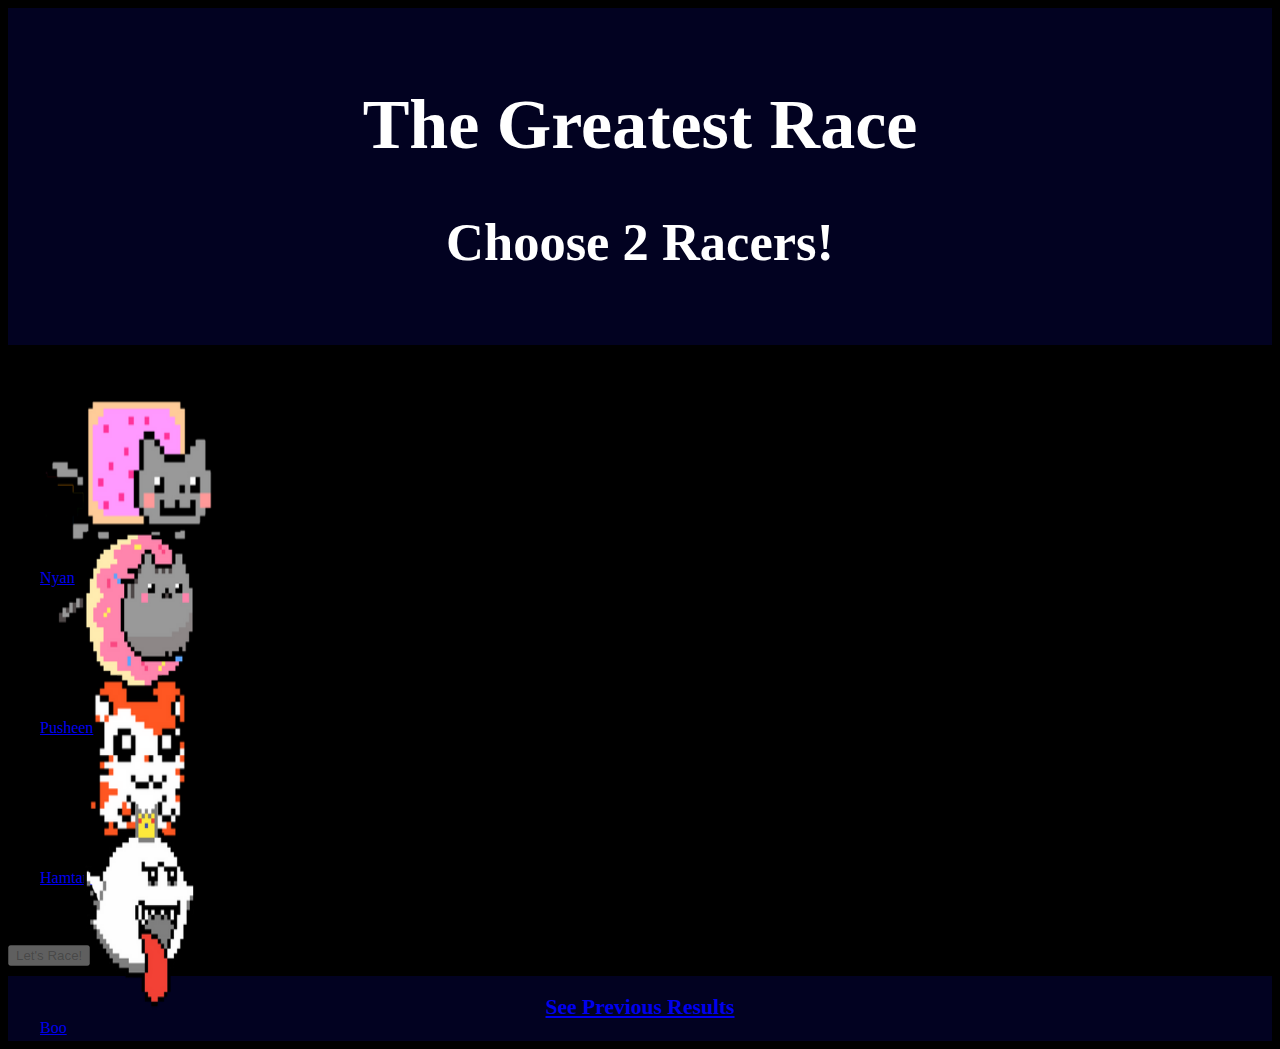
<file: Final/index.html>
<!--Kayla Gervais
  Final Project
  Great Race-->
  <!DOCTYPE html>
  <html lang="en">
    <head>
      <meta charset="utf-8">
      <meta name="viewport" content="width=device-width,initial-scale=1">
      <link href="https://cdn.jsdelivr.net/npm/bootstrap@5.1.3/dist/css/bootstrap.min.css" rel="stylesheet" integrity="sha384-1BmE4kWBq78iYhFldvKuhfTAU6auU8tT94WrHftjDbrCEXSU1oBoqyl2QvZ6jIW3" crossorigin="anonymous">
      <link rel="stylesheet" href="styles.css">
  
      <title>The Greatest Race</title>
    </head>
    <body style="background-color:black">
        <header>
      <h1 class="display-1">The Greatest Race</h1>
      <h2 class="display-6">Choose 2 Racers!</h2>
    </header>
    <main>
        <div>
            <div class="card-group mx-auto align-items-center">
                <div class="card text-center" id="nyan">
                    <img src="nyan2.png" height="220" width="150" alt="poptart cat" class="card-img-top">
                    <div class="card-body">
                        <a href="#" class="btn btn-primary" onclick="addRacer('nyan')">Nyan</a>
                    </div>
                </div>
                <div class="card text-center" id="pusheen">
                    <img src="pusheen.png" height="220" alt="gray cat" class="card-img-top">
                    <div class="card-body">
                        <a href="#" class="btn btn-primary" onclick="addRacer('pusheen');">Pusheen</a>
                    </div>
                </div>
                <div class="card text-center" id="hamtaro">
                    <img src="hamtaro.png" height="220" alt="hamster" class="card-img-top">
                    <div class="card-body">
                        <a href="#" class="btn btn-primary" onclick="addRacer('hamtaro');">Hamtaro</a>
                    </div>
                </div>
                <div class="card text-center" id="boo">
                    <img src="boo.png" height="220" alt="ghost" class="card-img-top">
                    <div class="card-body">
                        <a href="#" class="btn btn-primary" onclick="addRacer('boo');">Boo</a>
                    </div>
                </div>
                </div>
                </div>
            <div class="d-grid position-absolute start-50 translate-middle">
                <button id="raceButton" class="btn btn-success btn-lg" onclick="raceSetUp();" disabled>Let's Race!</button>
            </div>
       
<footer class="fixed-bottom">
    <div style="margin-bottom: 20px;"><h2 class="display-6"><a href="statistics.php">See Previous Results</a></h2>
        </div>
</footer>
  <script src="scripts.js"></script>
</main>
</body>
</html>
</file>
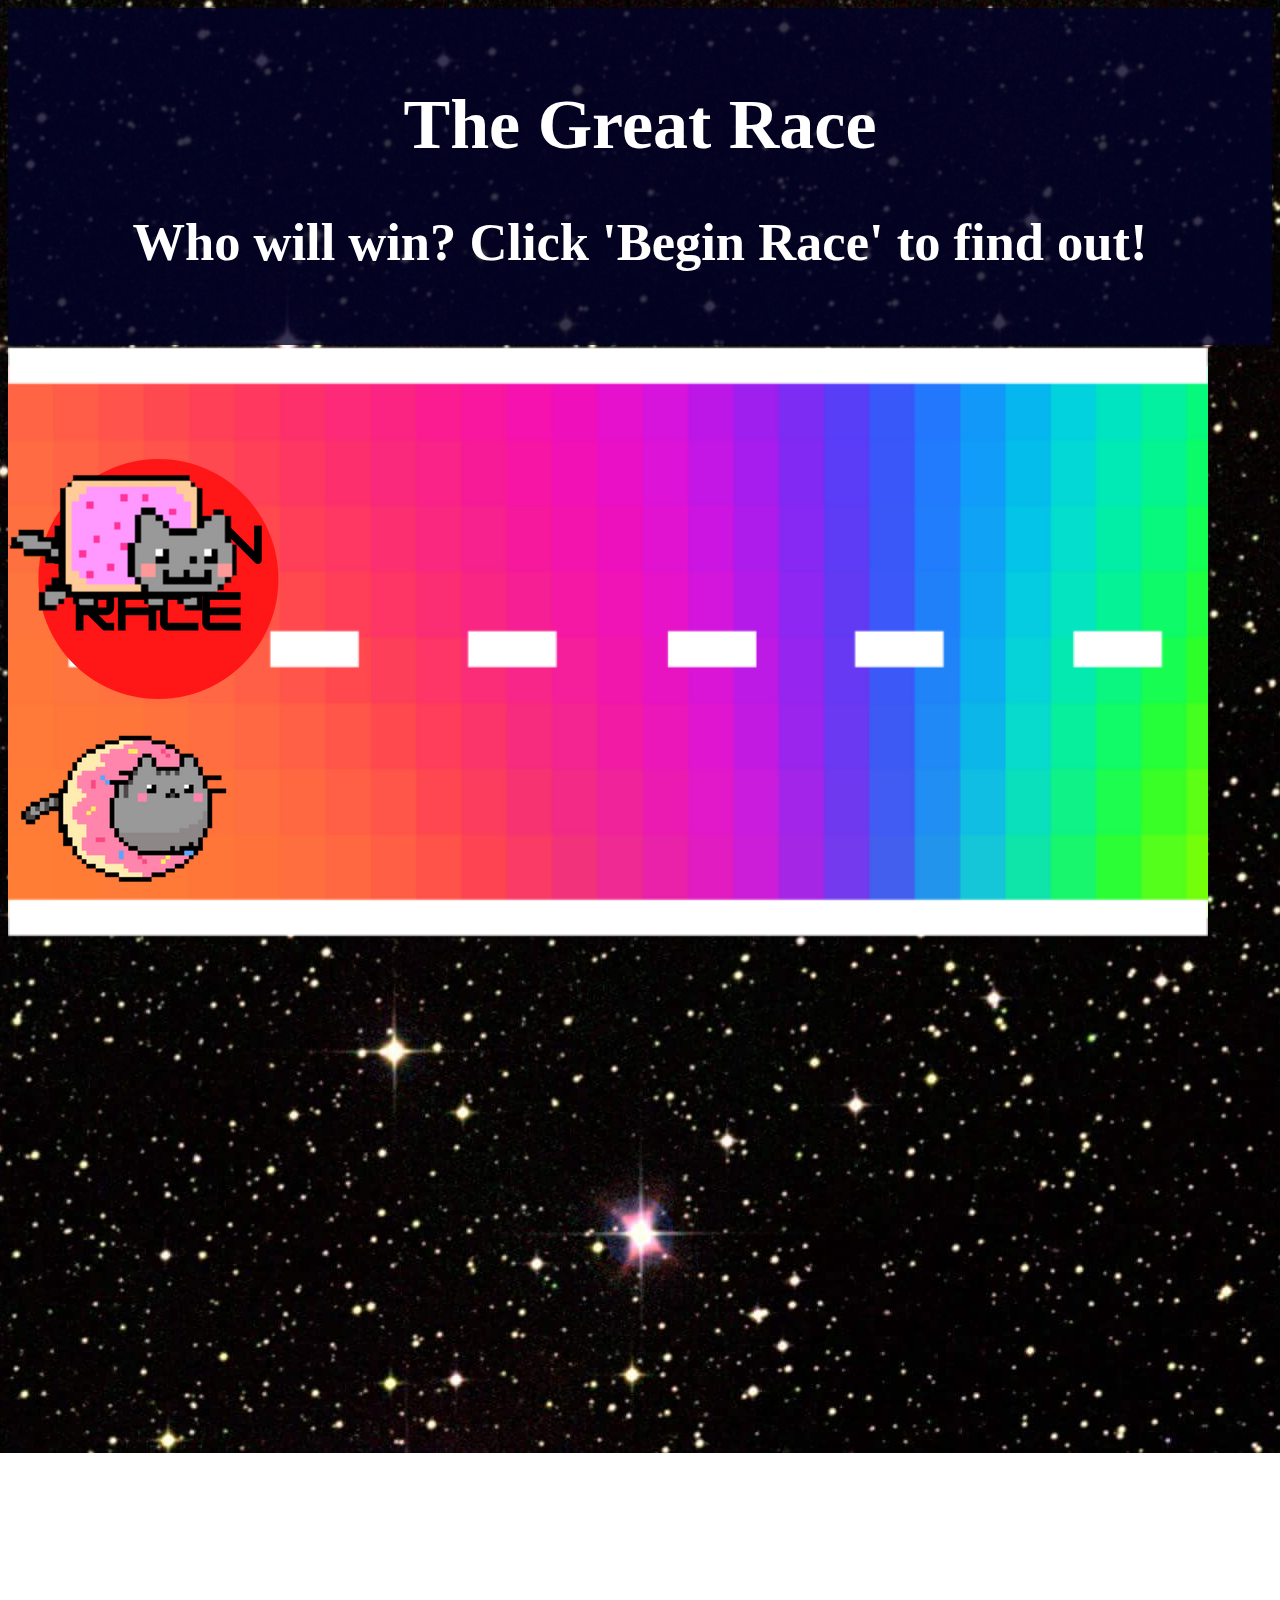
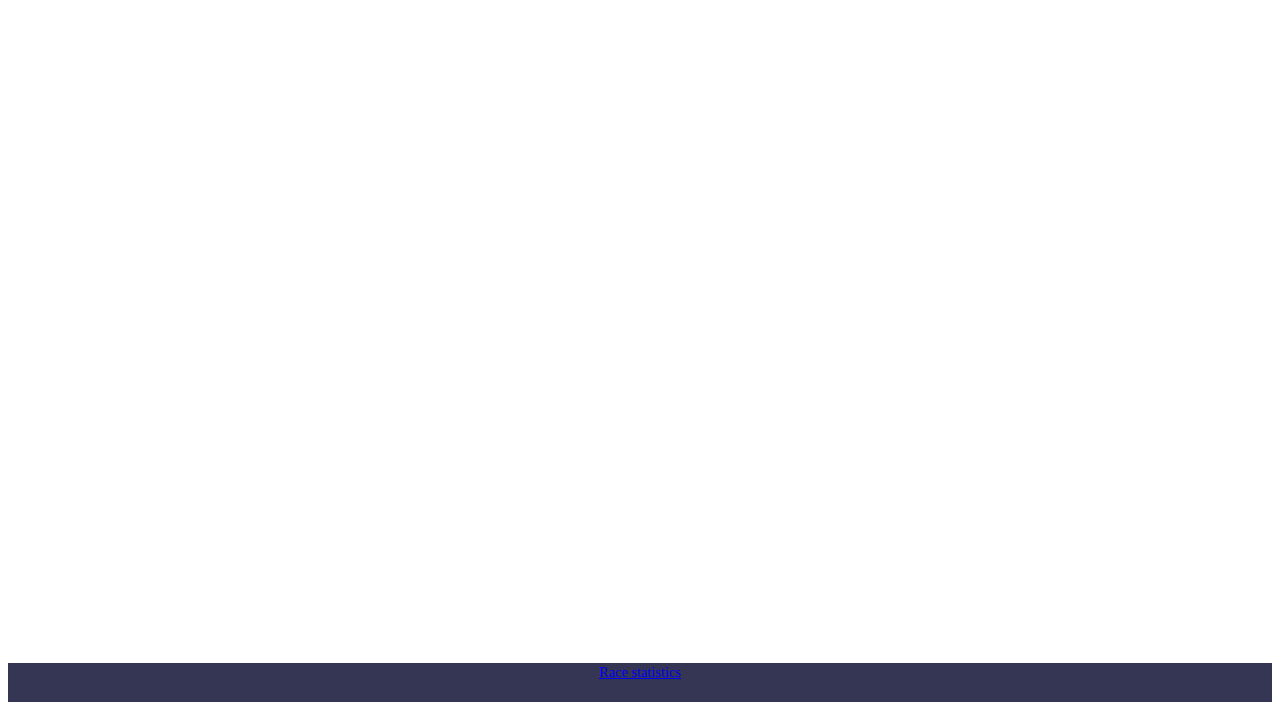
<file: Final/race.html>
<!--Kayla Gervais
  Final Project
  Great Race-->
  <!DOCTYPE html>
  <html lang="en">
    <head>
      <meta charset="utf-8">
      <meta name="viewport" content="width=device-width,initial-scale=1">
      <link href="https://cdn.jsdelivr.net/npm/bootstrap@5.1.3/dist/css/bootstrap.min.css" rel="stylesheet" integrity="sha384-1BmE4kWBq78iYhFldvKuhfTAU6auU8tT94WrHftjDbrCEXSU1oBoqyl2QvZ6jIW3" crossorigin="anonymous">
      <link rel="stylesheet" href="styles.css">
      <script src="http://ajax.googleapis.com/ajax/libs/jquery/1.11.1/jquery.min.js"></script>
  
      <title>The Great Race</title>
    </head>
    <body style="  background: url(stars.jpg) no-repeat center fixed;">
      <header>
      <h1 class="display-1">The Great Race</h1>
      <h2 class="display-6">Who will win? Click 'Begin Race' to find out!</h2>
      </header>
      <div class="container-fluid">
        <div class="row">
          <img src="road.png" style="height: 600px" alt="race track">
        </div>
      </div>
      
      <!--Add other images in a stack-->
      <div style="margin-top: -245px;" >
        <img src="pusheen.png" class="racer" id="racer2" style="position: absolute; left:0;" alt="gray cat">
      </div>
      <div style="margin-top: -520px;" >
        <img src="nyan2.png" class="racer" id="racer1" style="position: absolute; left:0;" alt="poptart cat">
      </div>


      <!--Race light-->
      <div class="position-absolute bottom-50 end-0">
        <img src="go.png" id="raceLight" onclick="ChangeLightColor()" alt="Start/Stop Race Light">
      </div>
      
      <!-- Revise Win images-->
      <div class="position-absolute bottom-0 end-0" style="visibility:hidden">
        <img src="nyanwin.png" id="winner" onclick="ChangeLightColor()" alt="winner winner chicken dinner">
      </div>
      <div class="position-absolute bottom-0 end-0" style="visibility:hidden">
        <img src="nyanwin.png" id="nyanWin" onclick="ChangeLightColor()" alt="Nyan Cat Wins">
      </div>
      <div class="position-absolute bottom-0 end-0" style="visibility:hidden;">
        <img src="pusheenwin.png" id="pusheenWin" onclick="ChangeLightColor()" alt="Pusheen Wins">
      </div>
      <div class="position-absolute bottom-0 end-0" style="visibility:hidden;">
        <img src="hamtarowin.png" id="hamtaroWin" onclick="ChangeLightColor()" alt="Hamtaro Wins">
      </div>
      <div class="position-absolute bottom-0 end-0" style="visibility:hidden;">
        <img src="boowin.png" id="booWin" onclick="ChangeLightColor()" alt="Boo Wins">
      </div>
  
  
  <script src="race.js"></script>
    </body>
  <footer class="fixed-bottom">
      <div style="margin-bottom: 20px;"><a href="statistics.php">Race statistics</a></div>
  </footer>
  </html>
</file>
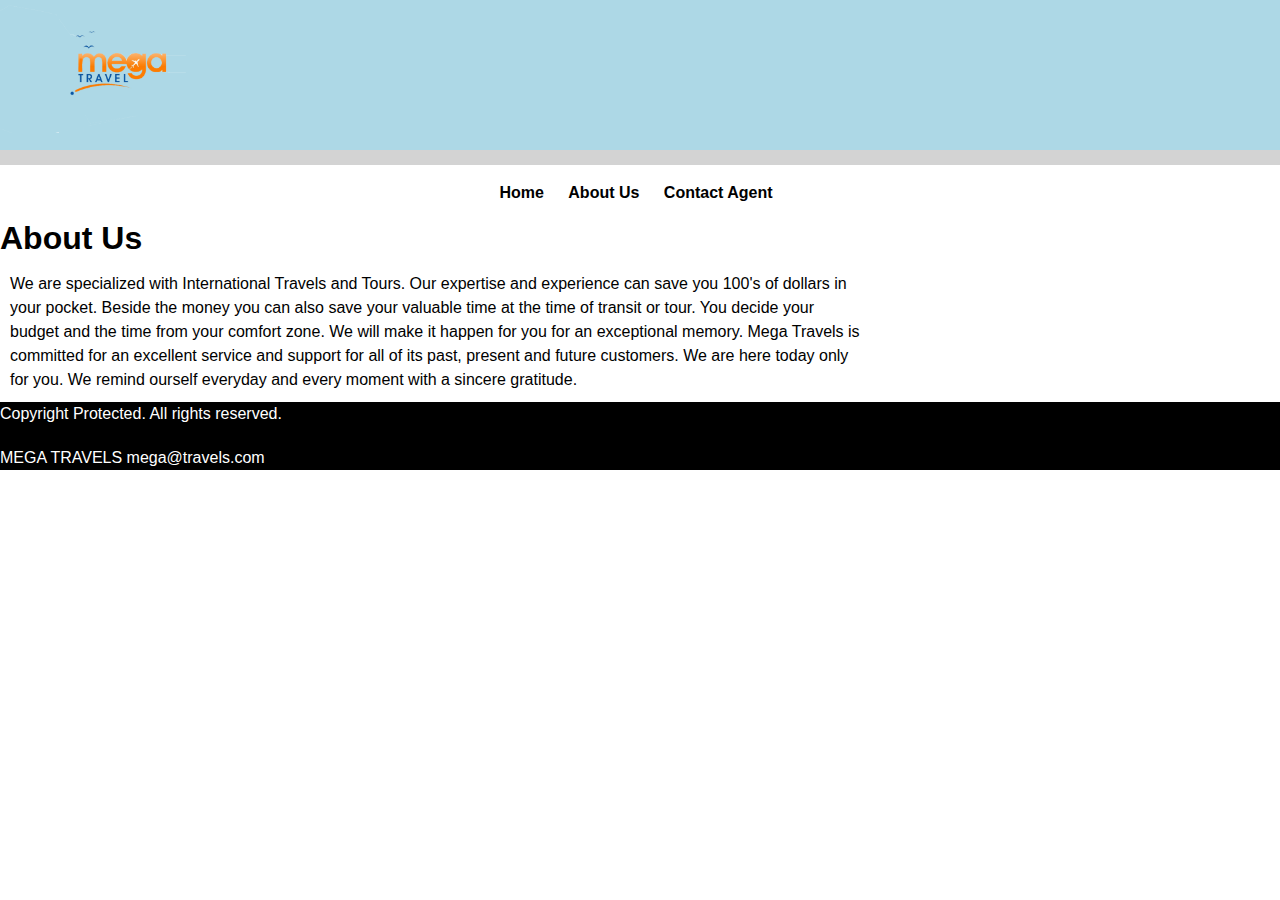
<file: Mega Travel/about.html>
<!doctype html>
<html lang="en">
    <head>
        <meta charset="utf-8">            
        <meta name="description" content="Book travel with Mega Travel">
        <title>Mega Travel- About Us</title>
        <meta name="viewport" content="width=device-width, initial-scale=1">
        <link href="css/styles.css" rel="stylesheet">
    </head>
    <body>
        <header>
            <img src="images/mega-travel-logo.png" alt="mega travel" class="logo">
        </header>
        <nav>
            <ul>
                <li><a href="index.html">Home</a></li>
                <li><a href="about.html">About Us</a></li>
                <li><a href="contact.html">Contact Agent</a></li>
                <li><div class="welcome"><div id="welcomeGreeting"></div></div></li>
                  <li><div class="welcome"><div id="welcomeTime"></div></div></li>
            </ul>
        </nav>
        <main>
        <h1>About Us</h1>
        <div class="p"> We are specialized with International Travels and Tours. Our expertise and experience can save you 100's of dollars in your pocket. Beside the money you can also save your valuable
            time at the time of transit or tour. You decide your budget and the time from your comfort zone. We will make it happen for you for an exceptional memory. Mega Travels is committed 
            for an excellent service and support for all of its past, present and future customers. We are here today only for you. We remind ourself everyday and every moment with a sincere gratitude.
        </div>
        <footer>
            <div style="margin-bottom: 20px;">Copyright Protected. All rights reserved.</div>
                <div> MEGA TRAVELS mega@travels.com </div>
       </footer>
   </main>
   </body>
   </html>
</file>
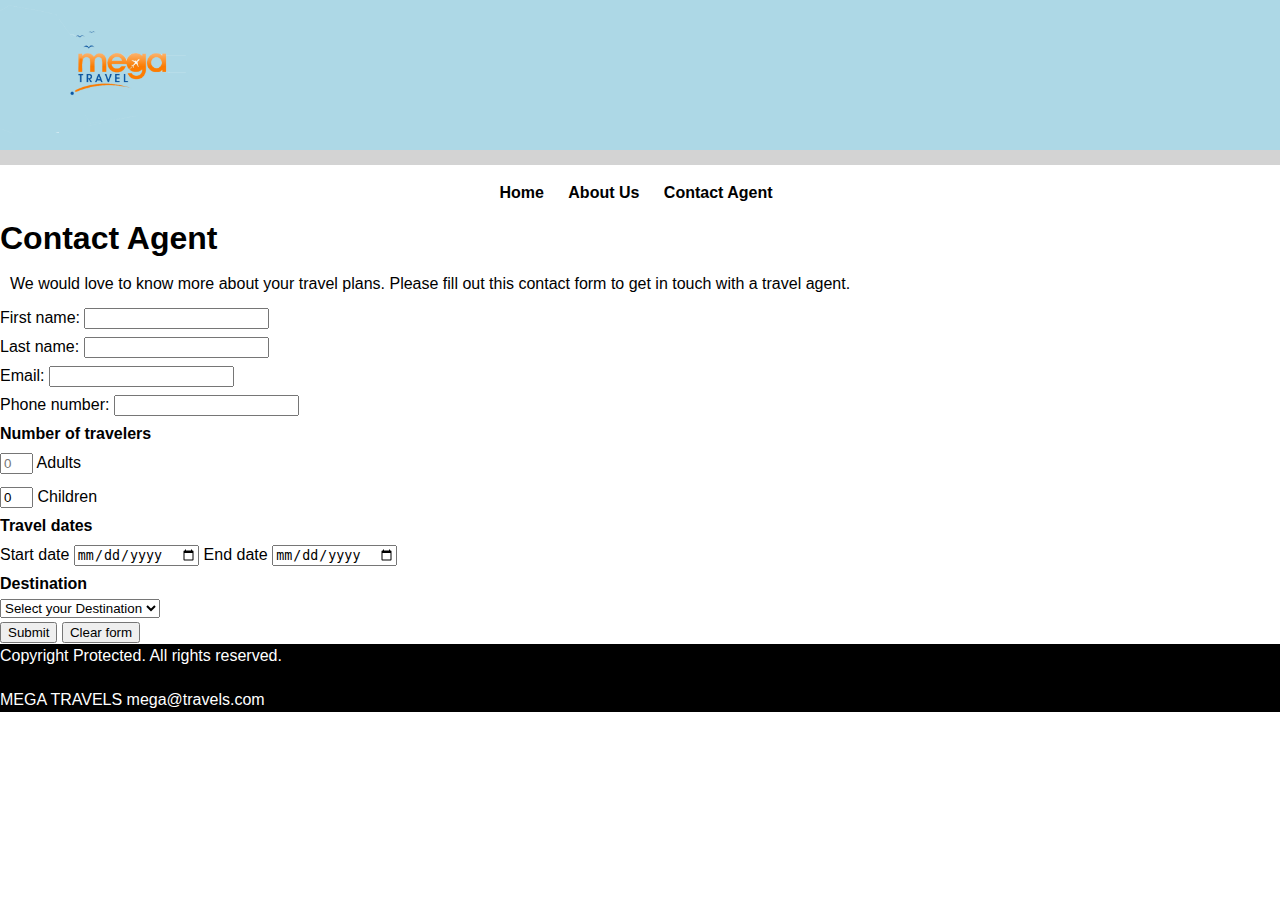
<file: Mega Travel/contact.html>
<!doctype html>
<html lang="en">
    <head>
        <meta charset="utf-8">            
        <meta name="description" content="Book travel with Mega Travel">
        <title>Mega Travel- Contact Agent</title>
        <meta name="viewport" content="width=device-width, initial-scale=1">
        <link href="css/styles.css" rel="stylesheet">
        <script src="contact.js" defer></script>
        <script src="activity.js" defer></script>
    </head>
    <body>
        <header>
            <img src="images/mega-travel-logo.png" alt="mega travel" class="logo">
        </header>
        <nav>
            <ul>
                <li><a href="index.html">Home</a></li>
                <li><a href="about.html">About Us</a></li>
                <li><a href="contact.html">Contact Agent</a></li>
                <li><div class="welcome"><div id="welcomeGreeting"></div></div></li>
                  <li><div class="welcome"><div id="welcomeTime"></div></div></li>
            </ul>
        </nav>
        <main>
        <h1>Contact Agent</h1>
        <div class="p"> We would love to know more about your travel plans. Please fill out this contact form to get in touch with a travel agent.</div>
            <form id="contact" action="http://localhost/confirm.php" method="post">

                 <div style="margin-top: 5px; margin-bottom: 5px;">
                    <label for="firstname">First name: </label>
                    <input id="firstname" name="firstname" type="text">
                    </div>
                
                    <div style="margin-bottom: 5px;">
                    <label for="lastname">Last name: </label>
                    <input id="lastname" name="lastname" type="text">
                </div>

                    <div style="margin-bottom: 5px;">

                    <label for="email">Email: </label>
                    <input id="email" name="email" type="text">
                </div>
                

                    <div style="margin-bottom: 5px;">
                    <label for="phone">Phone number: </label>
                    <input id="phone" name="phone" type="text">
                </div>

                    <div style="margin-bottom:5px; font-weight: bold;">Number of travelers</div>
                    <div style="margin-bottom: 10px;">
                        <input id="tAdult" name="tAdult" type="number" style="max-width: 25px;" min="0" placeholder="0">
                        <label for="tAdult">Adults</label>
                    </div>

                    <div>
                        <input id="tChild" name="tChild" type="number" style="max-width: 25px;" min="0" value="0">
                        <label for="tChild">Children</label>
                    </div>

                    <div style="margin-bottom:5px; margin-top: 5px; font-weight: bold;">Travel dates</div>
                    <label for="startDate">Start date</label>
                    <input id="startDate" name="startDate" type="date">
                    <label for="endDate">End date</label>
                    <input id="endDate" name="endDate" type="date">

                    <div style="margin-top: 5px; font-weight: bold;">Destination</div>
                    <select name="destination" id="destination">
                        <option value="destination" selected>Select your Destination</option>
                        <option value="maldives">Maldives, South Asia</option>
                        <option value="newzealand">New Zealand</option>
                        <option value="venice">Venice, Italy</option>
                        <option value="cancun">Cancun, Mexico</option>
                    </select>
                
        <div id="activity"></div>
            <div class="submitContainer">
                <input id="submitBtn" type="button" value="Submit"> <input id="clear" type="reset" value="Clear form">
            </div></form>
        <footer>
            <div style="margin-bottom: 20px;">Copyright Protected. All rights reserved.</div>
                <div> MEGA TRAVELS mega@travels.com </div>
       </footer>
   </main>
   </body>
   </html>
</file>
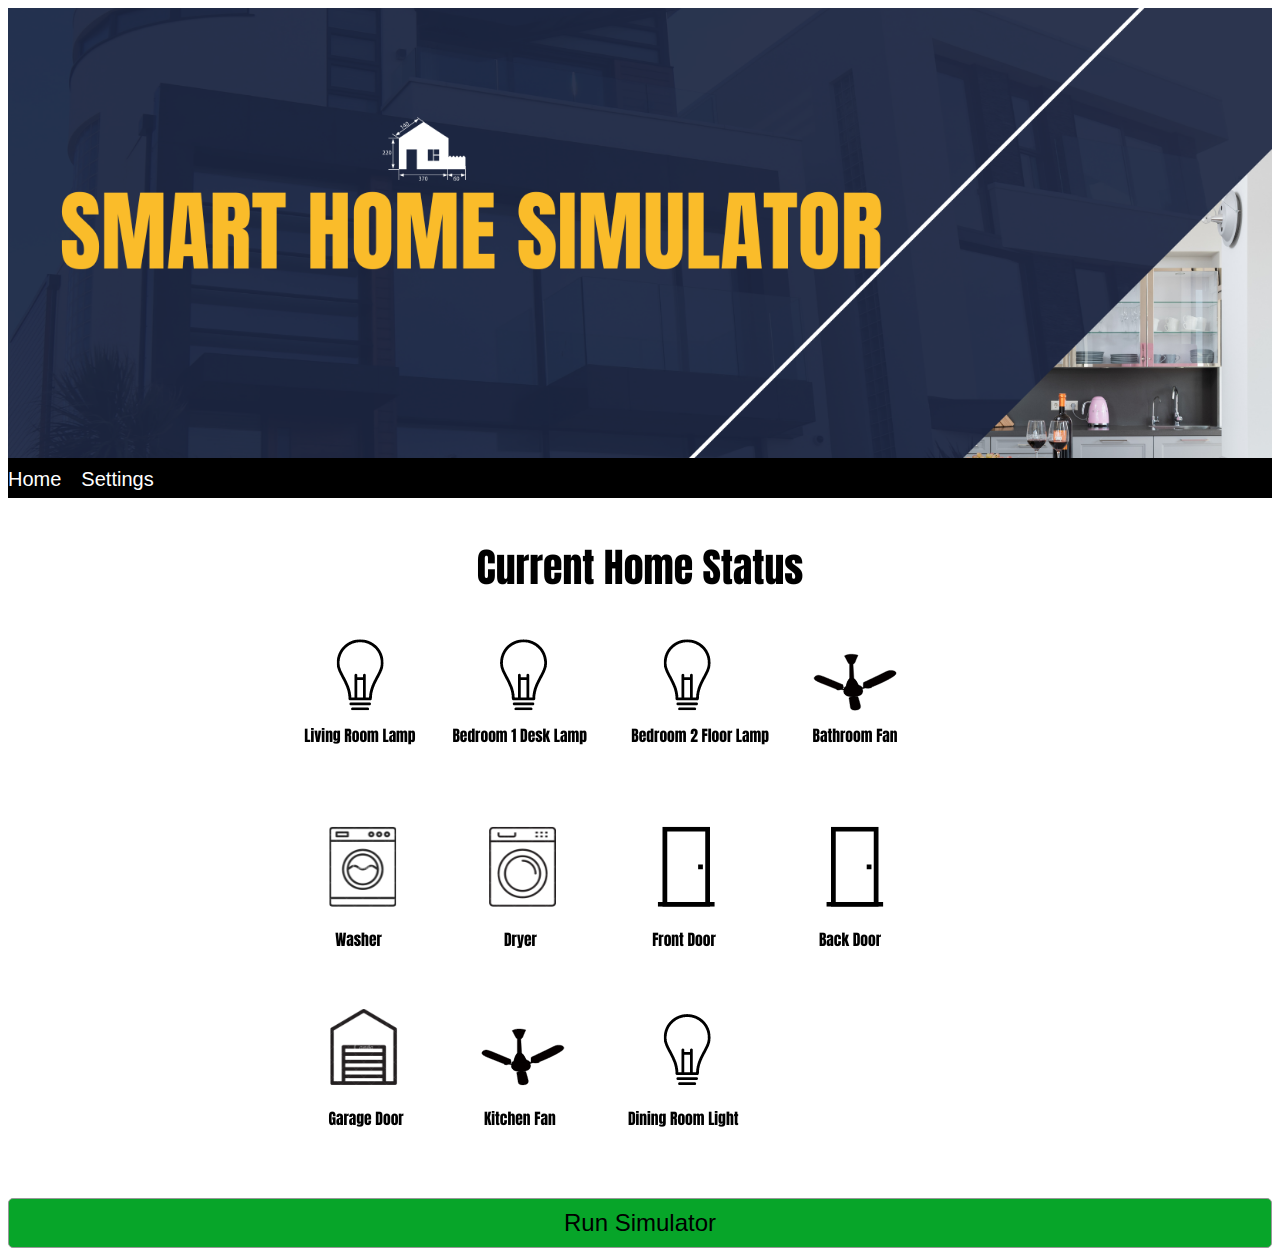
<file: Midterm/home.html>
<!--Kayla Gervais-->
<!DOCTYPE html>
<html lang="en">
    <head>
        <title> Smart Home Simulator</title>
        <link rel="stylesheet" href="css/style.css">
        <script src="javascript/home.js" defer></script>
    </head>
    <body> 
        <div class="hero-image"> </div>
            <div>
                <nav>
                    <ul>
                        <li><a href="home.html">Home</a></li>
                        <li><a href="settings.html">Settings</a></li>
                        <li><div class="time"><div id="showTime" style="visibility: hidden"></div></div></li>
                    </ul>
                </nav>
            </div>
            <main id="panel">
                    <img src="../Midterm/images/Current Home Status.png" class="home-status">
                
                    <div id="run-container">
                        <input id="runBtn" type="button" value="Run Simulator" onclick="runSimulation()">
                    <!-- First Row -->
                    <div style="margin-top: -500px;" >
                        <img src="../Midterm/images/offbtn.png" class="offBtn"  height = "60" id="livingRoomOff" style="position: absolute; left: 640px; visibility: hidden;" alt="Off Button">
                    </div>
                    <div style="margin-top: -500px;" >
                        <img src="../Midterm/images/onbtn.png" class="onbtn" height = "60" id="livingRoomOn" style="position: absolute; left: 640px; visibility: hidden;" alt="Living Room On">
                    </div>   
                    <div style="margin-top: -500px;" >
                        <img src="../Midterm/images/offbtn.png" class="offBtn" height = "60" id="bedroom1Off" style="position: absolute; left: 800px; visibility: hidden;" alt="Off Button">
                    </div>
                    <div style="margin-top: -500px;" >
                        <img src="../Midterm/images/onbtn.png" class="onbtn" height = "60" id="bedroom1On" style="position: absolute; left: 800px; visibility: hidden;" alt="Living Room On">
                    </div>
                    <div style="margin-top: -500px;" >
                        <img src="../Midterm/images/offbtn.png" class="offBtn" height = "60" id="bedroom2Off" style="position: absolute; left: 970px; visibility: hidden;" alt="Off Button">
                    </div>
                    <div style="margin-top: -500px;" >
                        <img src="../Midterm/images/onbtn.png" class="onbtn" height = "60" id="bedroom2On" style="position: absolute; left: 970px; visibility: hidden;" alt="Living Room On">
                    </div>   
                    <div style="margin-top: -500px;" >
                        <img src="../Midterm/images/offbtn.png" class="offBtn" height = "60" id="bathroomFanOff" style="position: absolute; left: 1140px; visibility: hidden;" alt="Off Button">
                    </div>
                    <div style="margin-top: -500px;" >
                        <img src="../Midterm/images/onbtn.png" class="onbtn" height = "60" id="bathroomFanOn" style="position: absolute; left: 1140px; visibility: hidden;" alt="Living Room On">
                    </div> 
                    <div style="margin-top: 200px;" >
                        <img src="../Midterm/images/offbtn.png" class="offBtn" height = "60" id="washerOff" style="position: absolute; left: 640px; visibility: hidden;" alt="Washer Off">
                    </div>
                    <div style="margin-top: 200px;" >
                        <img src="../Midterm/images/onbtn.png" class="onbtn" height = "60" id="washerOn" style="position: absolute; left: 640px; visibility: hidden;" alt="Washer On">
                    </div>   
                    <div style="margin-top: 200px;" >
                        <img src="../Midterm/images/offbtn.png" class="offBtn" height = "60" id="dryerOff" style="position: absolute; left: 800px; visibility: hidden;" alt="Dryer Off">
                    </div>
                    <div style="margin-top: 200px;" >
                        <img src="../Midterm/images/onbtn.png" class="onbtn" height = "60" id="dryerOn" style="position: absolute; left: 800px; visibility: hidden;" alt="Dryer On">
                    </div> 
                    <div style="margin-top: 200px;" >
                        <img src="../Midterm/images/unlocked.png" class="offBtn" height = "50" id="fdoorUnlock" style="position: absolute; left: 975px; visibility: hidden;" alt="Front Door Unlocked">
                    </div>
                    <div style="margin-top: 200px;" >
                        <img src="../Midterm/images/locked.png" class="onbtn" height = "50" id="fdoorLock" style="position: absolute; left: 975px; visibility: hidden;" alt="Front Door Locked">
                    </div>
                    <div style="margin-top: 200px;" >
                        <img src="../Midterm/images/unlocked.png" class="offBtn" height = "50" id="bdoorUnlock" style="position: absolute; left: 1140px; visibility: hidden;" alt="Back Door Unlocked">
                    </div>
                    <div style="margin-top: 200px;" >
                        <img src="../Midterm/images/locked.png" class="onbtn" height = "50" id="bdoorLock" style="position: absolute; left: 1140px; visibility: hidden;" alt="Back Door Locked">
                    </div>  
                    <div style="margin-top: 380px;" >
                        <img src="../Midterm/images/unlocked.png" class="offBtn" height = "50" id="garageUnlock" style="position: absolute; left: 650px; visibility: hidden;" alt="Garage Unlocked">
                    </div>
                    <div style="margin-top: 380px;" >
                        <img src="../Midterm/images/locked.png" class="onbtn" height = "50" id="garageLock" style="position: absolute; left: 650px; visibility: hidden;" alt="Garage Locked">
                    </div>  
                    <div style="margin-top: 380px;" >
                        <img src="../Midterm/images/offbtn.png" class="offBtn" height = "60" id="fanOff" style="position: absolute; left: 800px; visibility: hidden;" alt="Kitchen Fan Off">
                    </div>
                    <div style="margin-top: 380px;" >
                        <img src="../Midterm/images/onbtn.png" class="onbtn" height = "60" id="fanOn" style="position: absolute; left: 800px; visibility: hidden;" alt="Kitchen Fan On">
                    </div>
                    <div style="margin-top: 380px;" >
                        <img src="../Midterm/images/offbtn.png" class="offBtn" height = "60" id="diningOff" style="position: absolute; left: 970px; visibility: hidden;" alt="Dining Room Light Off">
                    </div>
                    <div style="margin-top: 380px;" >
                        <img src="../Midterm/images/onbtn.png" class="onbtn" height = "60" id="diningOn" style="position: absolute; left: 970px; visibility: hidden;" alt="Dining Room Light On">
                    </div>
                </div>    
            </main> 
    </body>
</html>
</file>
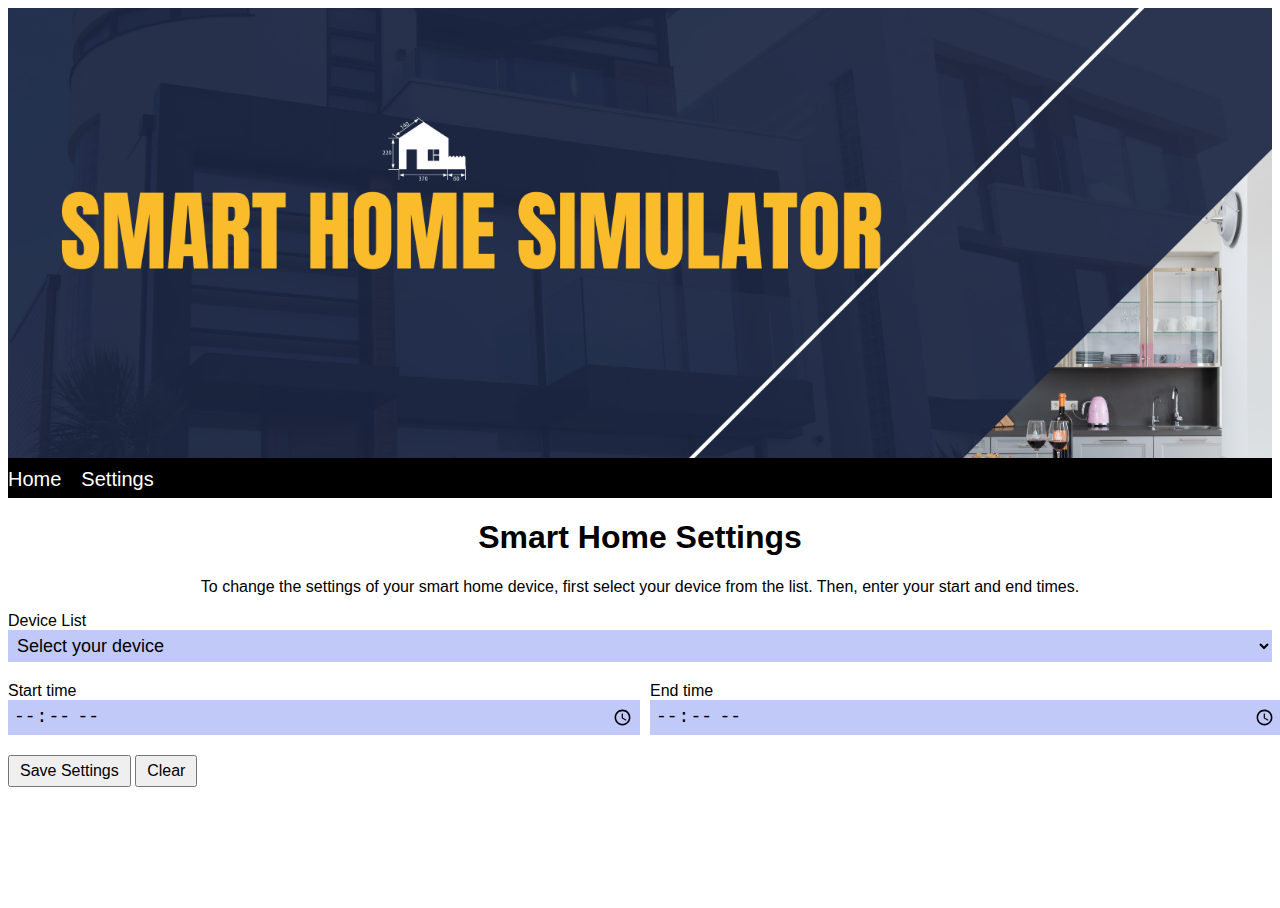
<file: Midterm/settings.html>
<!--Kayla Gervais-->
<!DOCTYPE html>
<html lang="en">
    <title>Smart Home Simulator Settings</title>
    <link rel="stylesheet" href="css/style.css">
    <script src="javascript/settings.js" defer></script>

</head>
<body>
    <div class="hero-image"></div>
    <div>
        <nav>
            <ul>
                <li><a href="home.html">Home</a></li>
                <li><a href="settings.html">Settings</a></li>
            </ul>
        </nav>
    </div>
    <main>
        <h1 style="text-align: center">Smart Home Settings</h1>
        <p style="text-align: center">To change the settings of your smart home device, first select your device from the list. Then, enter your start and end times.</p>
        <div id="settings">
            <div id="device">
                <label for="chooseDevice">Device List</label>
                <select id="chooseDevice" name="device" onchange="SelectedDeviceChanged()">
                    <option value="" selected label="Select your device"></option>
                    <option value="0">Living Room Lamp</option>
                    <option value="1">Bedroom #1 Desk Lamp</option>
                    <option value="2">Bedroom #2 Floor Lamp</option>
                    <option value="3">Bathroom Fan</option>
                    <option value="4">Washer</option>
                    <option value="5">Dryer</option>
                    <option value="6">Front Door</option>
                    <option value="7">Back Door</option>
                    <option value="8">Garage Door</option>
                    <option value="9">Kitchen Fan</option>
                    <option value="10">Dining Room Light</option>
                </select>
            </div>
            <div>
                <label for="startTime">Start time</label>
                <input id="startTime" type="time" name="startTime" oninput="StartTimeChanged()">
            </div>

            <div>
                <label for="endTime">End time</label>
                <input id="endTime" type="time" name="endTime" oninput="EndTimeChanged()"">
            </div>

        </div>

        <div id="button">
            <input id="addDevice" type="button" value="Save Settings" onclick="saveSettings()">
            <input type="button" value="Clear" onclick="clearAll()">
        </div>
    </main>
</body>
</html>
</file>
<file: Final/styles.css>
body{
  background-size: cover;
}

.display-1 {
  text-align: center;
  color: white;
}
.display-6 {
  text-align: center;
  color: white;
}
.container-fluid {
    padding-right:300px;
    padding-left:0;
    margin-right:auto;
    margin-left:auto
 }


header {
  background-color: rgba(2, 3, 41, 0.8);
  padding: 30px;
  text-align: center;
  font-size: 35px;
  color: white;
  
}
.card {
background: transparent;
height: 150px;
width: 150px;
color: white;

}

.card-img-top {
  width: 200px;
  height: 220px;
}

.card-body {
  width: 200px;
}

.card-group {
  max-width: 1200px;
  margin: 0 auto;
}

.d-grid {
  top: 75%;
  display: block;
  margin: 0 auto;
}

footer {
  background-color: rgba(2, 3, 41,0.8);
  color: white;
  font-size: 0.9em;
  padding: 1px;
  margin-top: 10px;
  text-align: center;
}
.search {
  display: grid;
  grid-template-columns: 1fr 1fr;
  gap:20px;
  margin-bottom: 10px;
}
#stats {width: 100%;
  max-width: 800px;
  border-spacing: 0;
  border-top: 4px solid white;
  margin-bottom: 40px;}
  
.stats th {
   font-size: 20px;
   font-weight: 600;
   color: white;
   text-align: left;
   padding: 8px;
}

.stats tr, td {
  color: white;
  padding: 8px;

}


.stats th:nth-of-type(2), .stats td:nth-of-type(2) {
  min-width: 160px;
}
.stats tbody tr:nth-of-type(odd) {
  background-color: grey;
  color: white;
}
</file>
<file: Mega Travel/css/styles.css>
header {
    background-color: #add8e6 ;
    border-bottom: 15px solid #d3d3d3;
    height: 150px;
    }
body {
    margin: 0;
    padding: 0;
    font-family: Helvetica, Arial, sans-serif;
    font-size: 16px;
    line-height: 1.5em;
    }

.logo {
    height: 140px;
 } 
 
 .p {
    width: 850px;
    margin: 10px;
 }
 .container {
    display: block;
    width: 50%;
    padding: 10px;
}

div.adminContainer {
    display: flex;
    flex-wrap: wrap;
    padding: 5px;
    margin-bottom: 20px;
}
nav {
    text-align: center;
} 
 
nav a {
    color: black;
    display: inline-block;
    font-weight: 600;
    text-decoration: none;
    transition: all 0.3s ease-in-out;
    position: relative;
    
}
nav ul li {
    list-style-type: none;
    display: inline;
    margin: 0;
    padding: 10px;
}
nav a:hover {
    color: #ffa500;
}

div.container {
    display: flex;
    flex-wrap: wrap;
    padding: 5px;
    margin-bottom: 20px;
}
div.gallery {
    margin: 5px;
    border: 1px solid #ccc;
    float:left;
    width: 300px;
  }
  
  div.gallery:hover {
    transition: all 0.5s ease-in-out;
    background-color: #000000;
    color: #ffffff;
  }
  
  div.gallery img {
    width: 100%;
    height: 275px;
  }
  
  div.location {
    padding: 15px;
    text-align: center;
    font-weight: bold;
  }
  div.price {
    color: #777;
  }
  div.price2 strong{
    text-decoration: underline;
  }
  div.save {
    color: green;
  }

  footer {
    padding-top: 25;
    left: 0;
    bottom: 0;
    width: 100%;
    color: #ffffff;
    background-color: #000000;;
}  

.welcome {
    float: right;
    margin: 0;
    padding: 2px;
    font-weight: 600;
    display: inline;


}
.welcomeGreeting {
    flex: 50%;
}
.welcomeTime {
    flex: 50%;
}

.clientTable {
    border: 1px solid #000000;
    background-color: #f3f3f3;
    margin-bottom: 20px;
    padding: 10px;
    display: flex;
}
.clientTable p {
    margin-block-start: 0.6em;
    margin-block-end: 0.6em;
}    


/*      TABLET       */

@media only screen and (max-width: 600px) {
   
    nav {
        background-color: black;
        height: 50px;
        text-align: left;
    }
    nav a {
        color: white;
    }
    nav a:hover {
        color: orange;
        transform: translateY(-8px);
    }
    div.gallery {
        flex: 100%;
    }
    div.gallery img {
        width: 100%;
        height:275px;
    }
    .welcome {
        color: white;
        padding: 2px;
    }
  
    .contact{
        display: flex; 
        margin-bottom: 40px;
        }


}
</file>
<file: Midterm/css/style.css>
/*Kayla Gervais*/
body, html {
    height: 100%;
    font-family: Arial, Helvetica, sans-serif;}


.hero-image {
    background-image: url("../images/hero.png");
    height:50%;
    background-position: center;
    background-repeat: no-repeat;
    background-size: cover;
    position: relative;
}

nav {
    background-color: black;
    height: 30px;
    text-align: center;
    padding-top: 10px;
}
nav ul {
    display: flex;
    gap: 20px;
    margin: 0;
    padding: 0;
    list-style: none;
}
nav a {
    color: #ffffff;
    text-decoration: none;
    font-size: 20px;
}
nav a:hover {
   text-decoration: underline;
}

#settings {
    display:grid;
    align-items: center;
    margin-bottom: 20px;
    grid-template-columns: 1fr 1fr;
    gap: 20px;
    width: auto;    
}
#device {
    grid-column: span 2;
}
#settings select, #settings input[type=time] {
    font-size: 18px;
    width: 100%;
    background-color: #c1c9f8;
    border: 0;
    padding: 5px;
}
#button input[type=button] {
    font-size: 16px;
    padding: 5px 10px;
}
#run {
    margin-bottom: 10px;
}
#runBtn {
    font-size: 24px;
    width: 100%;
    background-color: #07a529;
    border: 1px solid #999999;
    border-radius: 5px;
    padding: 10px;
}
.home-status {
    display: block;
    margin-left: auto;
    margin-right: auto;

}
.time {
    float: right;
    margin: 0;
    padding: 2px;
    font-weight: 600;
    display: inline;
    color: white;
}
</file>
